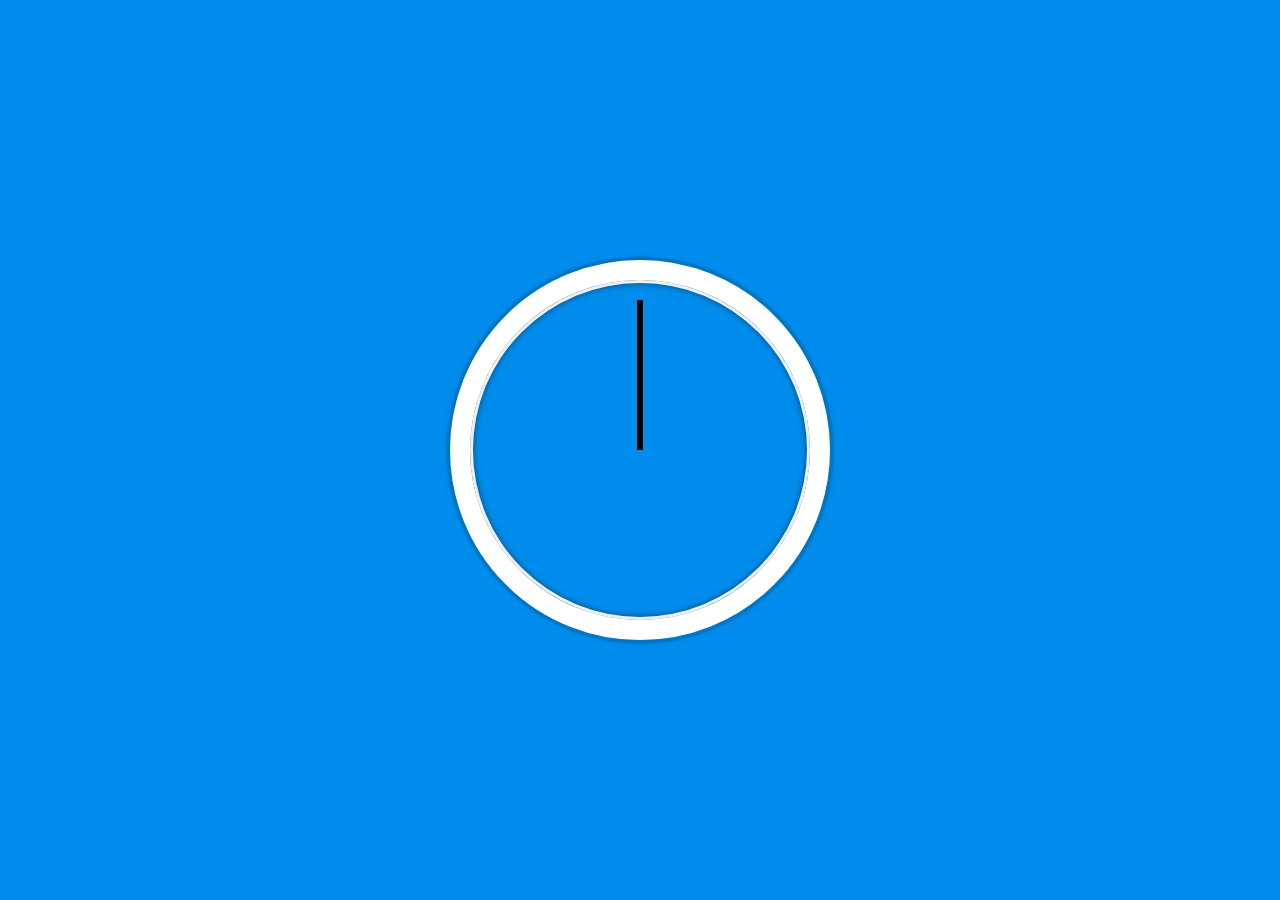
<file: js_clock/index.html>
<!DOCTYPE html>
<html lang="en">
  <head>
    <meta charset="UTF-8" />
    <title>Document</title>
    <link rel="stylesheet" href="style.css" />
  </head>
  <body>
    <div class="clock">
      <div class="clock-face">
        <div class="hand hour-hand"></div>
        <div class="hand min-hand"></div>
        <div class="hand second-hand"></div>
      </div>
    </div>
    <script>
      const secondHand = document.querySelector(".second-hand");
      const minuteHand = document.querySelector(".min-hand");
      const hourHand = document.querySelector(".hour-hand");
      setDate = () => {
        const now = new Date();
        const seconds = now.getSeconds();
        const secondDegrees = (seconds / 60) * 360 + 90;
        secondHand.style.transform = `rotate(${secondDegrees}deg)`;
        const mins = now.getMinutes();
        const minsDegrees = (mins / 60) * 360 + 90;
        minuteHand.style.transform = `rotate(${minsDegrees}deg)`;
        const hours = now.getHours();
        const hourDegrees = (hours / 60) * 360 + 90;
        hourHand.style.transform = `rotate(${hourDegrees}deg)`;
      };
      setInterval(setDate, 1000);
    </script>
  </body>
</html>
</file>
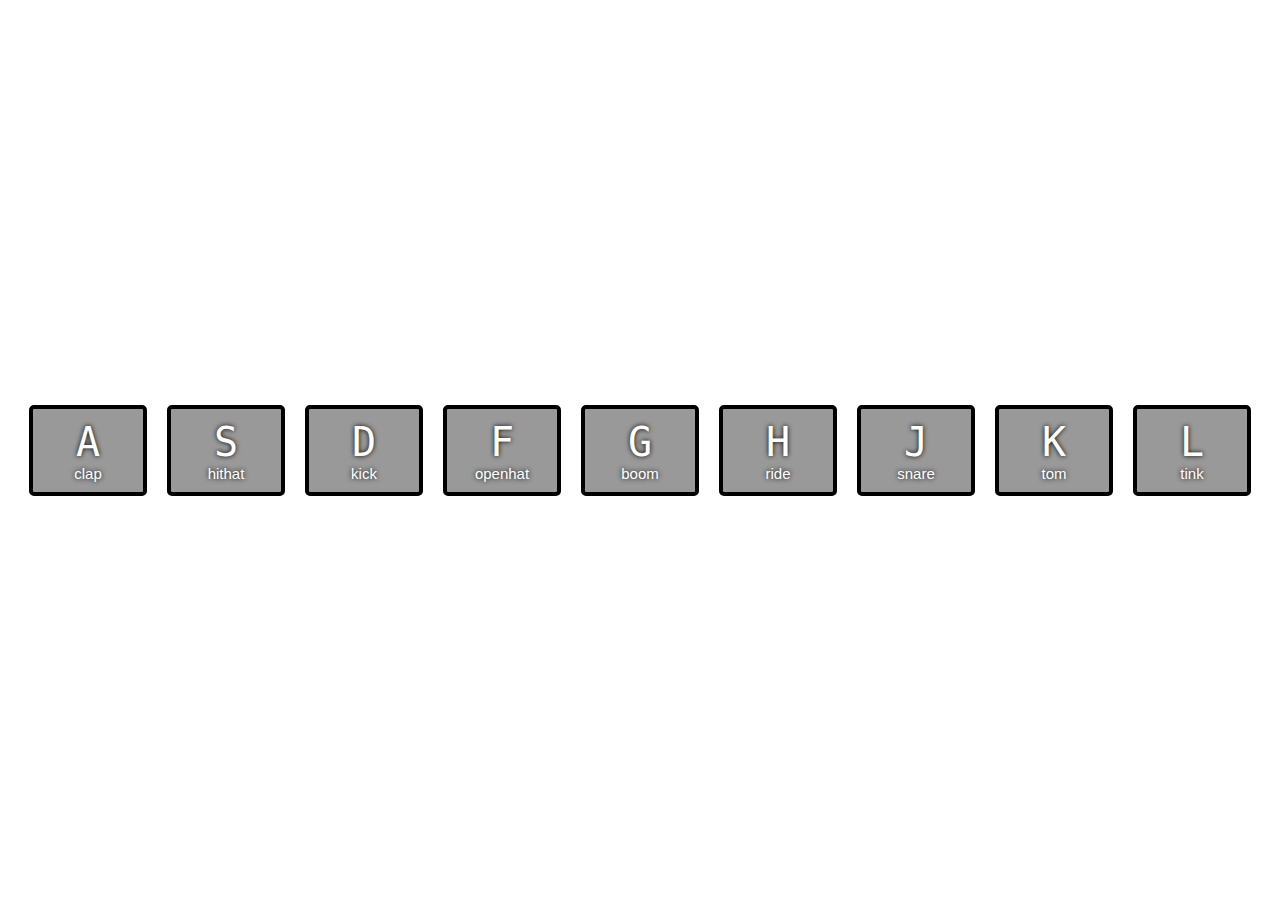
<file: js_drum_kit/index.html>
<!DOCTYPE html>
<html lang="en">
  <head>
    <meta charset="UTF-8" />
    <title>Drum Kit</title>
    <link rel="stylesheet" href="style.css" />
  </head>

  <body>
    <div class="keys">
      <div data-key="65" class="key">
        <kbd>A</kbd>
        <span class="sound">clap</span>
      </div>
      <div data-key="83" class="key">
        <kbd>S</kbd>
        <span class="sound">hithat</span>
      </div>
      <div data-key="68" class="key">
        <kbd>D</kbd>
        <span class="sound">kick</span>
      </div>
      <div data-key="70" class="key">
        <kbd>F</kbd>
        <span class="sound">openhat</span>
      </div>
      <div data-key="71" class="key">
        <kbd>G</kbd>
        <span class="sound">boom</span>
      </div>
      <div data-key="72" class="key">
        <kbd>H</kbd>
        <span class="sound">ride</span>
      </div>
      <div data-key="74" class="key">
        <kbd>J</kbd>
        <span class="sound">snare</span>
      </div>
      <div data-key="75" class="key">
        <kbd>K</kbd>
        <span class="sound">tom</span>
      </div>
      <div data-key="76" class="key">
        <kbd>L</kbd>
        <span class="sound">tink</span>
      </div>
      <audio data-key="65" src="sounds/clap.wav"></audio>
      <audio data-key="83" src="sounds/hihat.wav"></audio>
      <audio data-key="68" src="sounds/kick.wav"></audio>
      <audio data-key="70" src="sounds/openhat.wav"></audio>
      <audio data-key="71" src="sounds/boom.wav"></audio>
      <audio data-key="72" src="sounds/ride.wav"></audio>
      <audio data-key="74" src="sounds/snare.wav"></audio>
      <audio data-key="75" src="sounds/tom.wav"></audio>
      <audio data-key="76" src="sounds/tink.wav"></audio>
    </div>

    <script>
      playSound = e => {
        const audio = document.querySelector(`audio[data-key="${e.keyCode}"]`);
        const key = document.querySelector(`.key[data-key="${e.keyCode}"]`);
        if (!audio) return; // avoid function from running all together
        audio.currentTime = 0; //rewind to start
        audio.play();
        key.classList.add("playing");
      };
      function removeTransition(e) {
        if (e.propertyName !== "transform") return; // if not  a transform
        this.classList.remove("playing");
      }
      const keys = document.querySelectorAll(".key");
      keys.forEach(key =>
        key.addEventListener("transitionend", removeTransition)
      );
      window.addEventListener("keydown", playSound);
    </script>
  </body>
</html>
</file>
<file: js_clock/style.css>
html {
  background: #018ded;
  background-size: cover;
  font-family: "helvetica neue";
  text-align: center;
  font-size: 10px;
}

body {
  margin: 0;
  font-size: 2rem;
  display: flex;
  flex: 1;
  min-height: 100vh;
  align-items: center;
}

.clock {
  width: 30rem;
  height: 30rem;
  border: 20px solid white;
  border-radius: 50%;
  margin: 50px auto;
  position: relative;
  padding: 2rem;
  box-shadow: 0 0 0 4px rgba(0, 0, 0, 0.1), inset 0 0 0 3px #efefef,
    inset 0 0 10px black, 0 0 10px rgba(0, 0, 0, 0.2);
}

.clock-face {
  position: relative;
  width: 100%;
  height: 100%;
  transform: translateY(-3px); /* account for the height of the clock hands */
}

.hand {
  width: 50%;
  height: 6px;
  background: black;
  position: absolute;
  top: 50%;
  transform-origin: 100%;
  transform: rotate(90deg);
  transition: all 0.05s;
  transition-timing-function: cubic-bezier(0.1, 0.27, 0.58, 1);
}
</file>
<file: js_drum_kit/style.css>
html {
  font-size: 10px;
  background: url(http://i.imgur.com/b9r5sEL.jpg) bottom center;
  background-size: cover;
}

body,
html {
  margin: 0;
  padding: 0;
  font-family: sans-serif;
}

.keys {
  display: flex;
  flex: 1;
  min-height: 100vh;
  align-items: center;
  justify-content: center;
}

.key {
  border: 4px solid black;
  border-radius: 5px;
  margin: 1rem;
  font-size: 1.5rem;
  padding: 1rem 0.5rem;
  transition: all 0.07s;
  width: 100px;
  text-align: center;
  color: white;
  background: rgba(0, 0, 0, 0.4);
  text-shadow: 0 0 5px black;
}

.playing {
  transform: scale(1.1);
  border-color: #ffc600;
  box-shadow: 0 0 0 10px #ffc600;
}

kbd {
  display: block;
  font-size: 40px;
}
</file>
